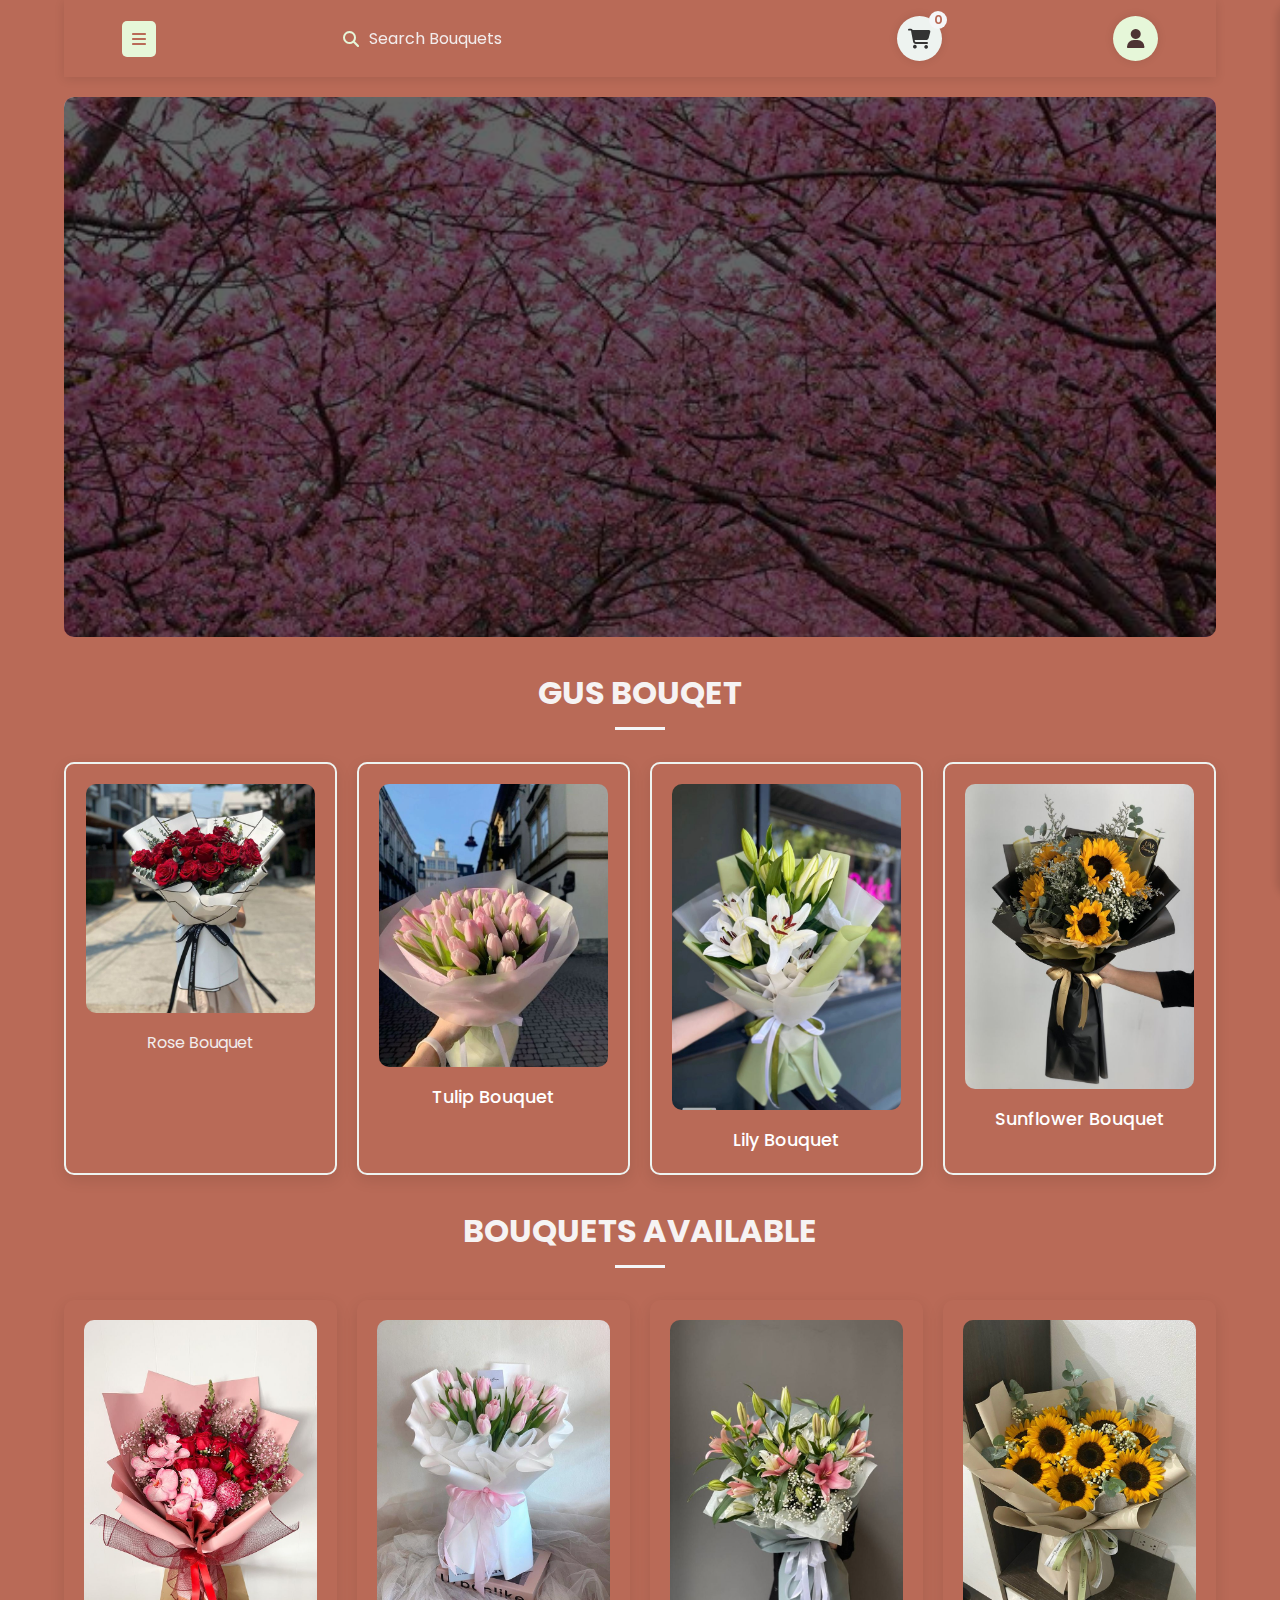
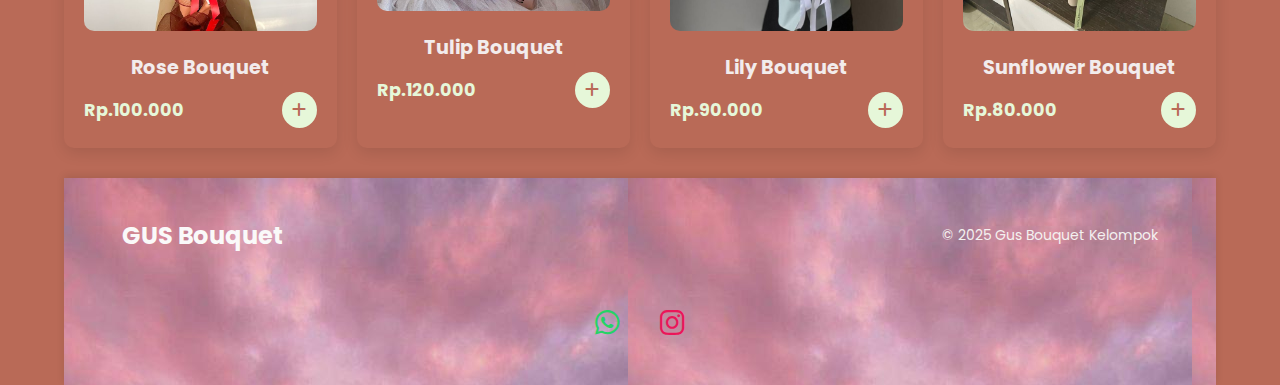
<file: tugasuasweb/index.html>
<!DOCTYPE html>
<html lang="en">
<head>
    <meta charset="UTF-8">
    <meta name="viewport" content="width=device-width, initial-scale=1.0">
    <title>Bouquets</title>
    <link rel="stylesheet" href="styles.css" />
    <link  rel="stylesheet" href="https://cdnjs.cloudflare.com/ajax/libs/font-awesome/6.7.2/css/all.min.css"/>
</head>
<body>
    <header class="header">
        <nav class="header--menu container">
            <div class="burger--icons">
                <a href="about.html">
                <i class="fa-solid fa-bars"></i>
                </a>
            </div>
            <div class="search--box">
                <i class="fa-solid fa-magnifying-glass"></i>
                <input type="text" placeholder="Search Bouquets" />
            </div>
                <div class="cart-icon">
                    <i class="fa-solid fa-cart-shopping"></i>
                    <span>0</span>
                </div>
            </div>
            <div class="login-icon">
                <a href="login.html"><i class="fa-solid fa-user"></i></a>
            </div>
        </nav>
    </header>

    <section class="cover">
        <div class="cover--overlay">
            <!-- <h1></h1>
            <span class="slogan"></span> -->
        </div>
    </section>

    <main>
        <section class="menu-section container">
            <h2 class="section-heading">GUS Bouqet</h2>
            <div class="menu--list">
                <div class="menu--item">
                    <img src="Top 10 Decofresh Roses for a Romantic Valentine's.jpg" alt="Rose Bouquet"
                    <h5>Rose Bouquet</h5>
                </div>
                <div class="menu--item">
                    <img src="tulp.jpg" alt="Tulip Bouquet" />
                    <h5>Tulip Bouquet</h5>
                </div>
                <div class="menu--item">
                    <img src="lily.jpg" alt="Lily Bouquet" />
                    <h5>Lily Bouquet</h5>
                </div>
                <div class="menu--item">
                    <img src="A Black Bouquet of Sunflowers.jpg" alt="Sunflower Bouquet" />
                    <h5>Sunflower Bouquet</h5>
                </div>
            </div>
        </section>

        <section class="menu-items-section container">
            <h2 class="section-heading">Bouquets available</h2>
            <div class="card--list">
                <div class="card">
                    <img src="RB Red Signature Bouquet - Large.jpg" alt="Rose Bouquet" />
                    <h4 class="card--title">Rose Bouquet</h4>
                    <div class="card--price">
                        <div class="price">Rp.100.000</div>
                        <i class="fa-solid fa-plus add-to-cart"></i>
                    </div>
                </div>

                <div class="card">
                    <img src="download (2).jpg" alt="Tulip Bouquet" />
                    <h4 class="card--title">Tulip Bouquet</h4>
                    <div class="card--price">
                        <div class="price">Rp.120.000</div>
                        <i class="fa-solid fa-plus add-to-cart"></i>
                    </div>
                </div>

                <div class="card">
                    <img src="My Love to You Lilies _ Toronto Flower Shop.jpg" alt="Lily Bouquet" />
                    <h4 class="card--title">Lily Bouquet</h4>
                    <div class="card--price">
                        <div class="price">Rp.90.000</div>
                        <i class="fa-solid fa-plus add-to-cart"></i>
                    </div>
                </div>

                <div class="card">
                    <img src="sunflower.jpg" alt="Sunflower Bouquet" />
                    <h4 class="card--title">Sunflower Bouquet</h4>
                    <div class="card--price">
                        <div class="price">Rp.80.000</div>
                        <i class="fa-solid fa-plus add-to-cart"></i>
                    </div>
                </div>
            </div>
        </section>

        <aside class="sidebar" id="sidebar">
            <div class="sidebar-close">
                <i class="fa-solid fa-close"></i>
            </div>
            <div class="cart-menu">
                <h3>My Cart</h3>
                <div class="cart-items">Your cart is empty, please add items!</div>
            </div>
            <div class="sidebar--footer">
                <div class="total--amount">
                    <h5>Total</h5>
                    <div class="cart-total">Rp.00.000</div>
                </div>
                <button class="checkout-btn">Checkout</button>
            </div>
        </aside>
    </main>

    <footer class="footer">
        <div class="footer-content">
            <div class="store-name">GUS Bouquet</div>
            <div class="copyright">&copy; 2025 Gus Bouquet Kelompok</div>
        </div>
        <div class="footer-icons">
            <!-- WhatsApp Icon -->
            <div class="whatsapp">
                <i class="fab fa-whatsapp"></i>
                <div class="dropdown-options">
                    <ul>
                        <li><a href="https://wa.me/+6281220551302" target="_blank">Genta Abdurrahman</a></li>
                        <li><a href="https://wa.me/+6285798075558" target="_blank">Santi Eka Pertiwi</a></li>
                        <li><a href="https://wa.me/+6289684370988" target="_blank">Yusuf Irawan</a></li>
                    </ul>
                </div>
            </div>
            <!-- Instagram Icon -->
            <div class="instagram">
                <i class="fab fa-instagram"></i>
                <div class="dropdown-options">
                    <ul>
                        <!-- Masukkan link instagram maneh di href, lamun moal pake instagram hapus dari instagram icon. -->
                        <li><a href="https://www.instagram.com/gentaabdurrahman/" target="_blank">Genta Abdurrahman</a></li>
                        <li><a href="https://www.instagram.com/santieka7218/
                            " target="_blank">Santi Eka Pertiwi</a></li>
                        <li><a href="https://www.instagram.com/person1" target="_blank">Yusuf Irawan</a></li>
                    </ul>
                </div>
            </div>
        </div>
    </footer>

    <script src="script.js"></script>
</body>
</html>
</file>
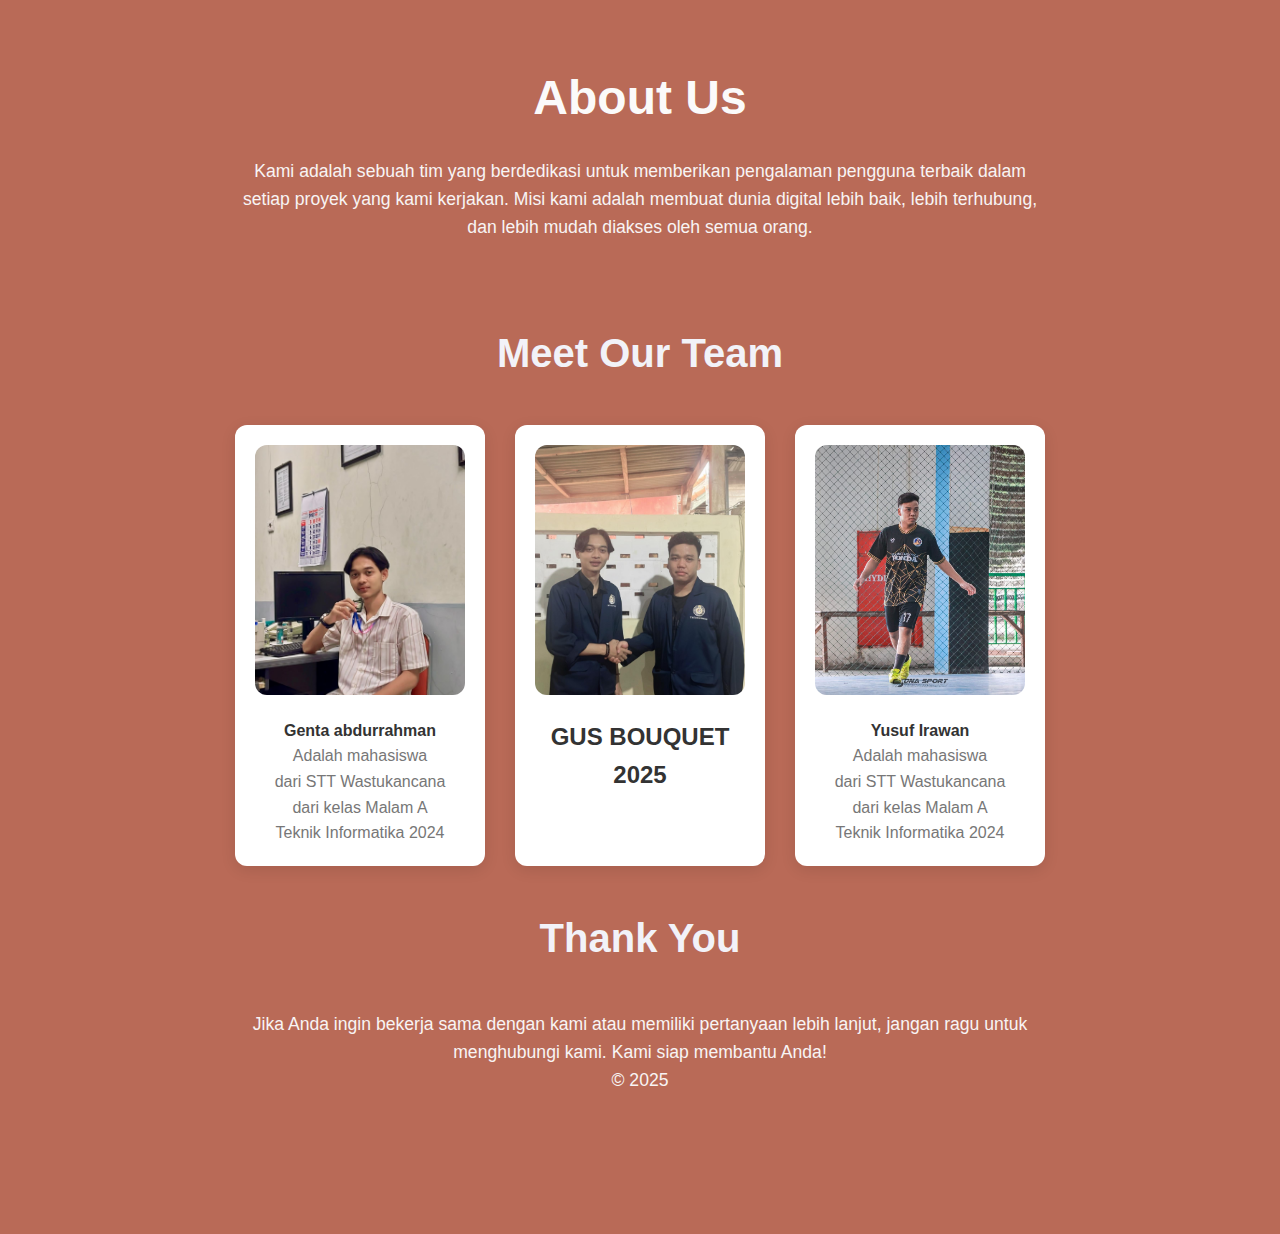
<file: tugasuasweb/about.html>
<!DOCTYPE html>
<html lang="id">
<head>
    <meta charset="UTF-8">
    <meta name="viewport" content="width=device-width, initial-scale=1.0">
    <title>About Us</title>
    <style>
        /* Reset dasar */
        * {
            margin: 0;
            padding: 0;
            box-sizing: border-box;
        }

        body {
            font-family: 'Roboto', sans-serif;
            background-color: #b96a57;
            color: #333;
            line-height: 1.6;
        }

        /* Konteks Container */
        .about-container {
            display: flex;
            flex-direction: column;
            align-items: center;
            padding: 60px 20px;
        }

        h1 {
            font-size: 3rem;
            font-weight: 700;
            color: #fbfafa;
            text-align: center;
            margin-bottom: 20px;
        }

        .section-header {
            text-align: center;
            margin: 40px 0;
        }

        .section-header h2 {
            font-size: 2.5rem;
            color: #f2f2f8;
        }

        .about-text {
            font-size: 1.1rem;
            text-align: center;
            max-width: 800px;
            margin-bottom: 40px;
            color: #f8f4f4;
        }

        /* Card untuk Tim */
        .team-cards {
            display: flex;
            justify-content: center;
            gap: 30px;
            flex-wrap: wrap;
        }

        .team-card {
            background-color: #fff;
            padding: 20px;
            border-radius: 12px;
            box-shadow: 0 4px 15px rgba(0, 0, 0, 0.1);
            text-align: center;
            width: 250px;
            transition: all 0.3s ease;
        }

        .team-card img {
            width: 100%;
            height: 250px;
            object-fit: cover;
            border-radius: 12px;
            margin-bottom: 15px;
        }

        .team-card h3 {
            font-size: 1.5rem;
            margin-bottom: 10px;
        }

        .team-card p {
            font-size: 1rem;
            color: #777;
        }

        .team-card:hover {
            transform: translateY(-10px);
            box-shadow: 0 8px 25px rgba(0, 0, 0, 0.2);
        }

        /* Footer Section */
        .footer {
            background-color: #b96a57;
            padding: 20px;
            width: 100%;
            text-align: center;
            color: white;
        }

        .footer p {
            font-size: 1.1rem;
        }

        .footer a {
            color: #fff;
            text-decoration: none;
            font-weight: bold;
        }

        /* Responsif */
        @media screen and (max-width: 768px) {
            .team-cards {
                flex-direction: column;
                align-items: center;
            }

            .team-card {
                width: 80%;
                margin-bottom: 20px;
            }
        }
    </style>
</head>
<body>

<!-- Container utama -->
<div class="about-container">
    <h1>About Us</h1>

    <!-- Deskripsi singkat -->
    <div class="about-text">
        <p>
            Kami adalah sebuah tim yang berdedikasi untuk memberikan pengalaman pengguna terbaik dalam setiap proyek yang kami kerjakan.
            Misi kami adalah membuat dunia digital lebih baik, lebih terhubung, dan lebih mudah diakses oleh semua orang.
        </p>
    </div>

    <!-- Section tim -->
    <div class="section-header">
        <h2>Meet Our Team</h2>
    </div>

    <div class="team-cards">
        <!-- Anggota Tim 1 -->
        <div class="team-card">
            <img src="ga.jpeg" alt="Anggota Tim 1">
            <h4>Genta abdurrahman</h4>
            <p> Adalah mahasiswa <br> dari STT Wastukancana</p>
            <p>dari kelas Malam A <br> Teknik Informatika 2024</p>
        </div>
        <!-- Anggota Tim 2 -->
        <div class="team-card">
            <img src="GU 2.jpg" alt="Anggota Tim 2">
            <h2>GUS BOUQUET <br> 2025</h2>
        </div>
        <!-- Anggota Tim 3 -->
        <div class="team-card">
            <img src="ucup.jpeg" alt="Anggota Tim 3">
            <h4>Yusuf Irawan</h4>
            <p>Adalah mahasiswa <br> dari STT Wastukancana</p>
            <p>dari kelas Malam A <br> Teknik Informatika 2024</p>
        </div>
    </div>

    <!-- Section untuk Hubungi Kami atau Call to Action -->
    <div class="section-header">
        <h2>Thank You</h2>
    </div>
    <div class="about-text">
        <p>
            Jika Anda ingin bekerja sama dengan kami atau memiliki pertanyaan lebih lanjut, jangan ragu untuk menghubungi kami. Kami siap membantu Anda! <br> &copy; 2025
        </p>
    </div>

    <!-- Footer -->
    <div class="footer">
    </div>
</div>

<script>
    // JavaScript interaktif jika dibutuhkan
    document.querySelectorAll('.team-card').forEach(card => {
        card.addEventListener('click', () => {
            alert('Anda mengklik kartu ' + card.querySelector('h3').innerText);
        });
    });
</script>

</body>
</html>
</file>
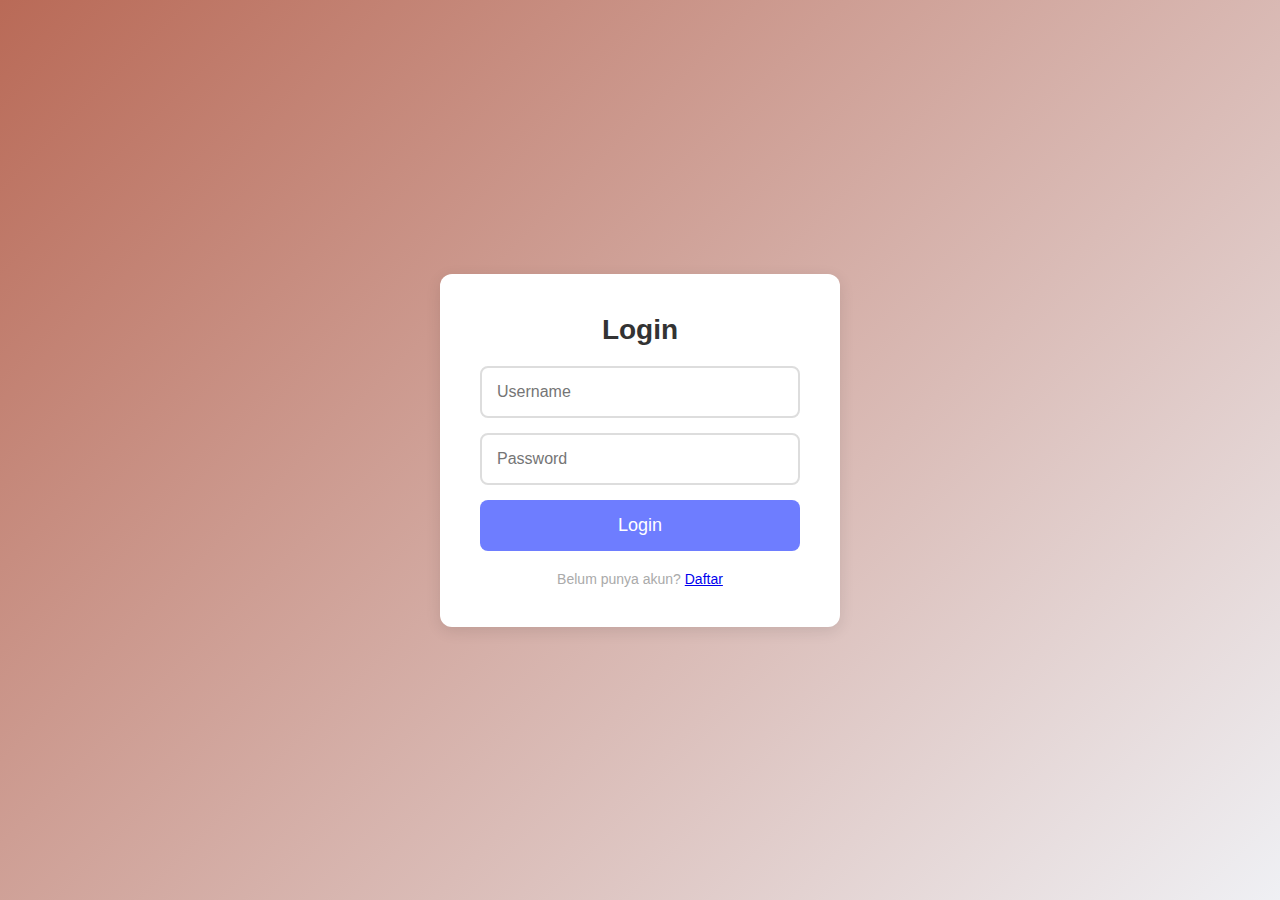
<file: tugasuasweb/log.html>
<!DOCTYPE html>
<html lang="id">
<head>
    <meta charset="UTF-8">
    <meta name="viewport" content="width=device-width, initial-scale=1.0">
    <title>Login - Halaman Sederhana</title>
    <style>
        * {
            margin: 0;
            padding: 0;
            box-sizing: border-box;
        }

        body {
            font-family: 'Roboto', sans-serif;
            background: linear-gradient(135deg, #b96a57, #eff0f4);
            display: flex;
            justify-content: center;
            align-items: center;
            height: 100vh;
        }

        .login-container {
            background-color: #fff;
            border-radius: 12px;
            box-shadow: 0 4px 15px rgba(0, 0, 0, 0.1);
            padding: 40px;
            width: 100%;
            max-width: 400px;
            text-align: center;
        }

        .login-container h2 {
            color: #333;
            font-size: 28px;
            margin-bottom: 20px;
        }

        input {
            width: 100%;
            padding: 15px;
            margin-bottom: 15px;
            border: 2px solid #ddd;
            border-radius: 8px;
            font-size: 16px;
            transition: all 0.3s;
        }

        input:focus {
            border-color: #6e7dff;
            outline: none;
        }

        .btn-login {
            background-color: #6e7dff;
            color: white;
            padding: 15px 20px;
            border: none;
            border-radius: 8px;
            width: 100%;
            font-size: 18px;
            cursor: pointer;
            transition: all 0.3s;
        }

        .btn-login:hover {
            background-color: #5a67d8;
        }

        .error-message {
            color: red;
            font-size: 14px;
            margin-top: 15px;
        }

        .footer-text {
            margin-top: 20px;
            font-size: 14px;
            color: #aaa;
        }

    </style>
</head>
<body>

<div class="login-container">
    <h2>Login</h2>
    <form id="loginForm">
        <input type="text" id="username" placeholder="Username" required>
        <input type="password" id="password" placeholder="Password" required>
        <button type="button" class="btn-login" onclick="login()">Login</button>
    </form>
    <p id="error-message" class="error-message"></p>
    <p class="footer-text">Belum punya akun? <a href="#">Daftar</a></p>
</div>

<script>
    function login() {
        var username = document.getElementById('username').value;
        var password = document.getElementById('password').value;
        var errorMessage = document.getElementById('error-message');

        errorMessage.innerHTML = '';

        if (username === '' || password === '') {
            errorMessage.innerHTML = 'Username dan Password tidak boleh kosong!';
            return;
        }

        if (username === 'gus2025' && password === '12345') {
            window.location.href = 'index.html';
        } else {
            errorMessage.innerHTML = 'Username atau Password salah!';
        }
    }
</script>

</body>
</html>
</file>
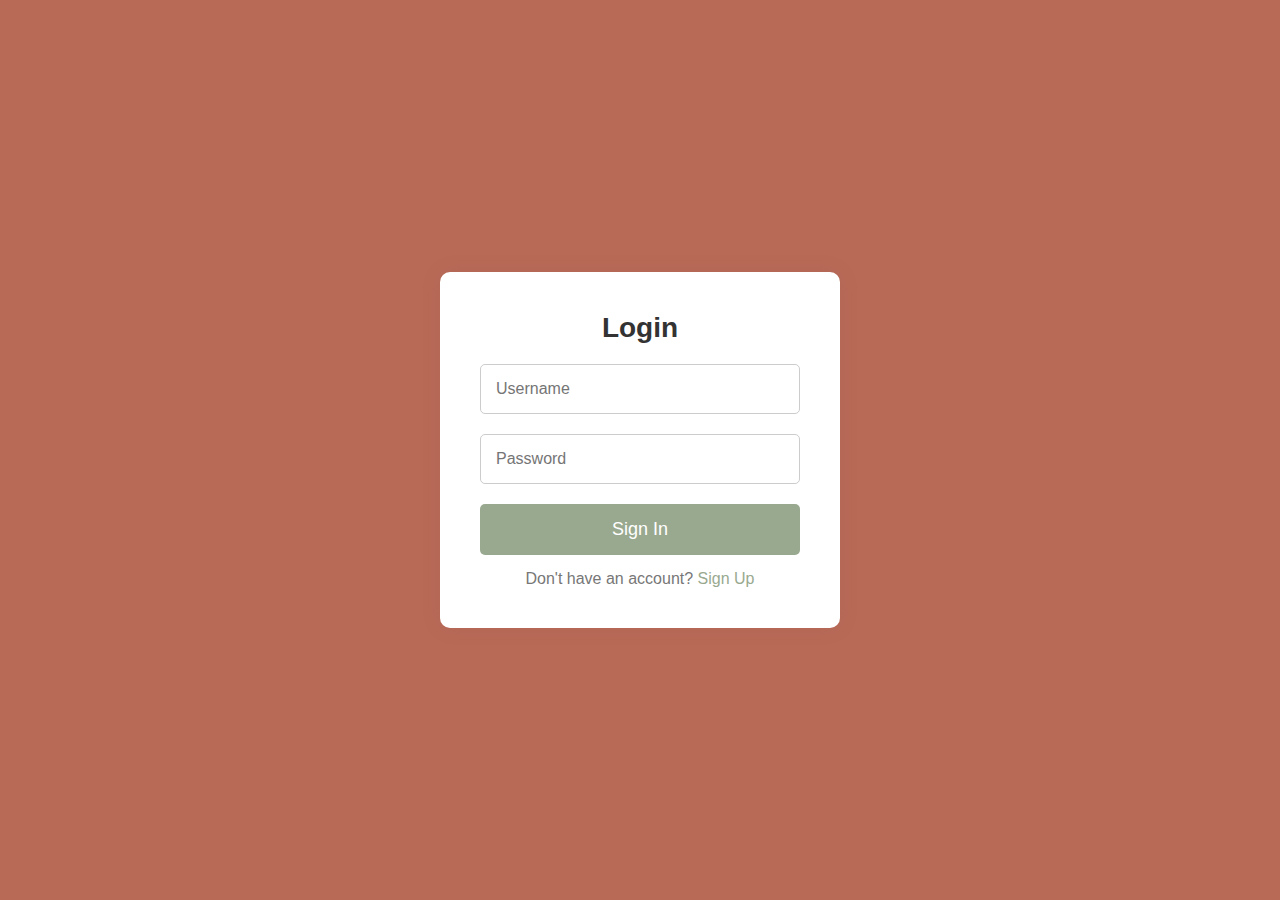
<file: tugasuasweb/login.html>
<!DOCTYPE html>
<html lang="en">
<head>
    <meta charset="UTF-8">
    <meta name="viewport" content="width=device-width, initial-scale=1.0">
    <title>Login Page</title>
    <link rel="stylesheet" href="style.css">
</head>
<body>
    <div class="login-container">
        <div class="login-box">
            <h2>Login</h2>
            <form action="#">
                <div class="textbox">
                    <input type="text" placeholder="Username" required>
                </div>
                <div class="textbox">
                    <input type="password" placeholder="Password" required>
                </div>
                <button type="submit" class="btn">Sign In</button>
            </form>
            <p>Don't have an account? <a href="#" id="sign-up-link">Sign Up</a></p>
        </div>

        <div class="sign-up-box" style="display: none;">
            <h2>Sign Up</h2>
            <form action="#">
                <div class="textbox">
                    <input type="text" placeholder="Username" required>
                </div>
                <div class="textbox">
                    <input type="email" placeholder="Email" required>
                </div>
                <div class="textbox">
                    <input type="password" placeholder="Password" required>
                </div>
                <button type="submit" class="btn">Create Account</button>
            </form>
            <p>Already have an account? <a href="#" id="login-link">Login</a></p>
        </div>
    </div>

    <script src="login.js"></script>
</body>
</html>
</file>
<file: tugasuasweb/styles.css>
@import url('https://fonts.googleapis.com/css2?family=Poppins:ital,wght@0,300;0,400;0,500;0,600;0,700;1,800&display=swap');

:root {
    --primary-color: #e6f7d9;
    --decent-color: #eef3f0;
    --accent-color: #b96a57;
    --secondary-color: #f5f6f8;
    --font-family: "Poppins", serif;
    --text-color: rgb(242, 236, 236);
    --dark-color: #f6f3f3;
    --light-color: #b96a57;
    --shadow-color: rgba(0, 0, 0, 0.1);
}

* {
    margin: 0;
    padding: 0;
    border: none;
    outline: none;
    text-decoration: none;
    box-sizing: border-box;
    font-family: var(--font-family);
    scroll-behavior: smooth;
}

body {
    background: var(--light-color);
    color: var(--text-color);
    padding: 0 5%;
    overflow-x: hidden;
}

header {
    background: var(--accent-color);
    padding: 1rem 5%;
    box-shadow: 0px 2px 10px var(--shadow-color);
    position: sticky;
    top: 0;
    z-index: 1000;
}

.header--menu {
    display: flex;
    justify-content: space-between;
    align-items: center;
    gap: 20px;
}

.burger--icons i {
    padding: 10px;
    background-color: var(--primary-color);
    color: var(--accent-color);
    border-radius: 5px;
    cursor: pointer;
    transition: all 0.3s ease;
}

.burger--icons i:hover {
    background-color: var(--secondary-color);
    transform: scale(1.1);
}

.search--box {
    background: var(--decent-coloro);
    border-radius: 20px;
    display: flex;
    align-items: center;
    padding: 0.5rem 1rem;
    width: 100%;
    max-width: 400px;
    position: relative;
}

.search--box i {
    color: var(--primary-color);
    margin-right: 10px;
}

.search--box input {
    background: transparent;
    border: none;
    width: 100%;
    color: var(--dark-color);
    font-size: 1rem;
}

.search--box input::placeholder {
    color: var(--text-color);
}

.menu--icons {
    display: flex;
    align-items: center;
    justify-content: flex-start;
    gap: 20px;
}

.menu--icons i, .cart-icon, .login-icon {
    padding: 12px;
    border-radius: 50%;
    cursor: pointer;
    background: var(--decent-color);
    transition: all 0.3s ease;
    color: #333;
    display: flex;
    align-items: center;
    justify-content: center;
    width: 45px;
    height: 45px;
    font-size: 20px;
    box-shadow: 0 0 10px rgba(0, 0, 0, 0.1);
}

.login-icon a {
    color: #4e3434;
}

.menu--icons i:hover, .cart-icon:hover, .login-icon:hover {
    background: var(--secondary-color);
    transform: scale(1.1);
    color: var(--accent-color);
}

.cart-icon {
    position: relative;
}

.cart-icon span {
    background: var(--secondary-color);
    color: var(--accent-color);
    border-radius: 50%;
    width: 18px;
    height: 18px;
    font-size: 0.8rem;
    display: flex;
    align-items: center;
    justify-content: center;
    font-weight: 600;
    position: absolute;
    right: -5px;
    top: -5px;
}

.login-icon {
    background-color: var(--primary-color);
    color: var(--accent-color);
}

.login-icon:hover {
    background-color: var(--secondary-color);
    transform: scale(1.1);
}

.cover {
    background-image: url('sakura.jpeg');
    background-size: cover;
    height: 60vh;
    background-position: center;
    border-radius: 10px;
    margin: 20px 0;
    position: relative;
    display: flex;
    align-items: center;
    justify-content: center;
}

.cover--overlay {
    background: rgba(0, 0, 0, 0.6);
    width: 100%;
    height: 100%;
    position: absolute;
    top: 0;
    left: 0;
    display: flex;
    flex-direction: column;
    align-items: center;
    justify-content: center;
    border-radius: 10px;
    z-index: 1;
}

.cover--overlay h1 {
    color: var(--accent-color);
    font-size: 3rem;
    font-weight: bold;
    text-shadow: 2px 2px 5px rgba(0, 0, 0, 0.7);
    margin-bottom: 10px;
}

.cover--overlay .slogan {
    color: var(--accent-color);
    font-size: 1.5rem;
    font-weight: 300;
}

.section-heading {
    font-size: 2rem;
    text-transform: uppercase;
    margin: 2rem 0;
    color: var(--dark-color);
    text-align: center;
    position: relative;
}

.section-heading::after {
    content: '';
    display: block;
    width: 50px;
    height: 3px;
    background: var(--secondary-color);
    margin: 10px auto;
}

.menu--list {
    display: grid;
    grid-template-columns: repeat(auto-fit, minmax(120px, 1fr));
    gap: 20px;
}

.menu--item {
    text-align: center;
    border: 2px solid var(--decent-color);
    padding: 20px;
    border-radius: 10px;
    color: var(--text-color);
    transition: all 0.3s ease;
    background: var(--accent-color);
    box-shadow: 0px 5px 15px var(--shadow-color);
}

.menu--item:hover {
    transform: translateY(-5px);
    box-shadow: 0px 10px 20px var(--shadow-color);
}

.menu--item img {
    width: 100%;
    border-radius: 10px;
    margin-bottom: 10px;
}

.menu--item h5 {
    font-size: 1.1rem;
    color: var(--dark-color);
    font-weight: 500;
    color: #fff;
}

.card--list {
    display: grid;
    grid-template-columns: repeat(auto-fit, minmax(200px, 1fr));
    gap: 20px;
}

.card {
    background: var(--accent-color);
    padding: 20px;
    border-radius: 10px;
    text-align: center;
    transition: all 0.3s ease;
    box-shadow: 0px 5px 15px var(--shadow-color);
}

.card:hover {
    transform: translateY(-5px);
    box-shadow: 0px 10px 20px var(--shadow-color);
}

.card img {
    width: 100%;
    border-radius: 10px;
    margin-bottom: 15px;
}

.card .card--title {
    font-size: 1.2rem;
    font-weight: bold;
    margin-bottom: 10px;
}

.card--price {
    display: flex;
    justify-content: space-between;
    align-items: center;
}

.card--price .price {
    color: var(--primary-color);
    font-size: 1.1rem;
    font-weight: bold;
}

.add-to-cart {
    padding: 10px;
    border-radius: 50%;
    background: var(--primary-color);
    color: var(--accent-color);
    cursor: pointer;
    transition: all 0.3s ease;
}

.add-to-cart:hover {
    background: var(--secondary-color);
}

.sidebar {
    width: 350px;
    height: 100vh;
    position: fixed;
    top: 0;
    right: -350px;
    background-color: var(--accent-color);
    box-shadow: -4px 0 6px var(--shadow-color);
    transition: right 0.3s ease-in-out;
    z-index: 1000;
    padding: 20px;
    border-top-left-radius: 20px;
    border-bottom-left-radius: 20px;
    display: flex;
    flex-direction: column;
}

.sidebar.open {
    right: 0;
}

.cart-items {
    display: flex;
    flex-direction: column;
    gap: 15px;
    margin-bottom: 20px;
    flex-grow: 1;
}

.cart-item {
    display: flex;
    justify-content: space-between;
    align-items: center;
    padding: 10px 5px;
    border: 1px solid var(--decent-color);
    border-radius: 8px;
    color: var(--text-color);
    font-size: 1rem;
}

.cart-item img {
    width: 40px;
    height: 40px;
    border-radius: 5px;
}

.cart-item .item-name {
    flex-grow: 1;
    padding-left: 10px;
}

.cart-item .item-price {
    font-weight: bold;
    color: var(--primary-color);
}

.cart-item .remove-btn {
    background: var(--secondary-color);
    color: var(--accent-color);
    border: none;
    padding: 5px;
    cursor: pointer;
    border-radius: 5px;
    transition: background-color 0.3s ease;
}

.cart-item .remove-btn:hover {
    background-color: var(--primary-color);
    color: var(--dark-color);
}

.total-amount {
    display: flex;
    justify-content: space-between;
    padding: 15px;
    background: var(--decent-color);
    border-radius: 8px;
    margin-top: 20px;
    font-size: 1.1rem;
}

.total-amount .cart-total {
    font-weight: bold;
    color: var(--dark-color);
}

.checkout-btn {
    width: 100%;
    background: var(--secondary-color);
    color: var(--accent-color);
    border-radius: 5px;
    padding: 15px;
    font-size: 1.2rem;
    font-weight: bold;
    cursor: pointer;
    transition: all 0.3s ease;
    margin-top: 15px;
}

.checkout-btn:hover {
    background: var(--primary-color);
    color: var(--dark-color);
}

footer.footer {
    background-image: url(beach.jpeg);
    background-color: #fff;
    color: #333;
    padding: 40px 0;
    margin-top: 30px;
    text-align: center;
    font-size: 16px;
    box-shadow: 0 -2px 8px rgba(0, 0, 0, 0.1);
    display: flex;
    flex-direction: column;
    justify-content: center;
    align-items: center;
    position: relative;
}

footer .footer-content {
    width: 90%;
    max-width: 1200px;
    display: flex;
    justify-content: space-between;
    align-items: center;
    flex-wrap: wrap;
    gap: 30px;
    margin-bottom: 30px;
}

footer .footer-content .store-name {
    font-size: 24px;
    font-weight: 700;
    color: #faf9f9;
}

footer .footer-content .copyright {
    font-size: 14px;
    color: #f4f1f0;
}

footer .footer-icons {
    display: flex;
    justify-content: center;
    gap: 40px;
    margin-top: 20px;
}

footer .footer-icons .whatsapp {
    position: relative;
    font-size: 28px;
    color: #25d366;
    cursor: pointer;
    transition: transform 0.3s ease-in-out;
}
footer a {
    color: #fff;
}

footer .footer-icons .instagram {
    position: relative;
    font-size: 28px;
    color: #eb1559;
    cursor: pointer;
    transition: transform 0.3s ease-in-out;
}

footer .footer-icons .whatsapp:hover, footer .footer-icons .instagram:hover {
    transform: scale(1.1);
}

footer .footer-icons .dropdown-options {
    position: absolute;
    background-color: #b96a57;
    top: 40px;
    left: 0;
    width: 200px;
    display: none;
    border-radius: 5px;
    box-shadow: 0 4px 6px rgba(0, 0, 0, 0.2);
    z-index: 10;
}

footer .footer-icons .dropdown-options ul {
    list-style: none;
    padding: 0;
    margin: 0;
}

footer .footer-icons .dropdown-options ul li {
    padding: 8px 12px;
    font-size: 16px;
    cursor: pointer;
    color: #333;
    transition: background-color 0.3s ease;
}

footer .footer-icons .dropdown-options ul li:hover {
    background-color: #99a98f;
    color: #f9f9f9;
}

footer .footer-icons .whatsapp:hover .dropdown-options,
footer .footer-icons .instagram:hover .dropdown-options {
    display: block;
}

.dropdown-options {
    display: none;
    position: absolute;
    background-color: var(--accent-color);
    border: 1px solid var(--decent-color);
    width: 150px;
    border-radius: 8px;
    box-shadow: 0 0 10px rgba(0, 0, 0, 0.1);
    z-index: 1000;
    top: 35px;
    left: 50%;
    transform: translateX(-50%);
    padding: 10px 0;
}

.dropdown-options ul {
    list-style: none;
    padding: 0;
    margin: 0;
}

.dropdown-options ul li {
    padding: 10px 15px;
    text-align: center;
    cursor: pointer;
    color: var(--dark-color);
}

.dropdown-options ul li:hover {
    background-color: var(--secondary-color);
    color: var(--accent-color);
}

@media (max-width: 768px) {
    .menu--icons {
        justify-content: space-between;
        gap: 15px;
    }

    .menu--icons i, .cart-icon, .login-icon {
        width: 40px;
        height: 40px;
        font-size: 18px;
    }
    .sidebar {
        width: 300px;
    }

    .cart-items {
        gap: 12px;
    }

    .cart-item {
        font-size: 0.95rem;
    }

    .total-amount {
        font-size: 1rem; 
    }

    .checkout-btn {
        font-size: 1.1rem;
        padding: 12px;
    }

    footer .footer-content {
        flex-direction: column;
        text-align: center;
    }

    footer .footer-icons {
        flex-direction: column;
        gap: 20px;
        margin-top: 20px;
    }

    footer .footer-icons .whatsapp, footer .footer-icons .instagram {
        font-size: 24px;
    }

    footer .footer-icons .dropdown-options {
        width: 100%;
    }

    footer .footer-content .store-name {
        margin-bottom: 15px;
    }

    footer .footer-content .copyright {
        margin-top: 15px;
    }

    footer .footer-icons .dropdown-options ul li {
        font-size: 12px;
        padding: 4px 30px;
        border-radius: 10px;
    }
}

@media (max-width: 480px) {
    .menu--icons {
        justify-content: space-between; 
        gap: 10px;
    }

    .menu--icons i, .cart-icon, .login-icon {
        width: 35px;
        height: 35px; 
        font-size: 16px;
    }
    .sidebar {
        width: 280px;
    }

    .cart-items {
        gap: 10px;
    }

    .cart-item {
        font-size: 0.9rem;
    }

    .total-amount {
        font-size: 0.9rem;
    }

    .checkout-btn {
        font-size: 1rem;
        padding: 10px;
    }
    
    footer {
        padding: 25px 0;
    }

    footer .footer-icons .whatsapp, footer .footer-icons .instagram {
        font-size: 22px;
    }

    footer .footer-icons .dropdown-options ul li {
        font-size: 14px;
    }
}
</file>
<file: tugasuasweb/style.css>
* {
    margin: 0;
    padding: 0;
    box-sizing: border-box;
}

body {
    font-family: Arial, sans-serif;
    background-color: #b96a57;
    display: flex;
    justify-content: center;
    align-items: center;
    height: 100vh;
    margin: 0;
}

.login-container {
    display: flex;
    justify-content: center;
    align-items: center;
    height: 100vh;
    width: 100%;
}

.login-box, .sign-up-box {
    background-color: #fff;
    padding: 40px;
    border-radius: 10px;
    box-shadow: 0 0 20px rgba(117, 74, 74, 0.1);
    width: 100%;
    max-width: 400px;
    text-align: center;
}

h2 {
    margin-bottom: 20px;
    font-size: 28px;
    color: #333;
}

.textbox {
    margin-bottom: 20px;
    position: relative;
}

.textbox input {
    width: 100%;
    padding: 15px;
    font-size: 16px;
    border: 1px solid #ccc;
    border-radius: 5px;
    outline: none;
}

.textbox input:focus {
    border-color: #99a98f;
}

.btn {
    width: 100%;
    padding: 15px;
    background-color: #99a98f;
    border: none;
    color: #fff;
    font-size: 18px;
    border-radius: 5px;
    cursor: pointer;
}

.btn:hover {
    background-color: #99a98f;
}

p {
    margin-top: 15px;
    color: #777;
}

p a {
    color: #99a98f;
    text-decoration: none;
}

p a:hover {
    text-decoration: underline;
}

@media (max-width: 768px) {
    .login-box, .sign-up-box {
        padding: 30px;
        width: 90%;
    }

    h2 {
        font-size: 24px;
    }

    .textbox input {
        padding: 12px;
        font-size: 14px;
    }

    .btn {
        font-size: 16px;
    }
}

@media (max-width: 480px) {
    .login-box, .sign-up-box {
        padding: 20px;
    }

    h2 {
        font-size: 20px;
    }

    .textbox input {
        padding: 10px;
        font-size: 12px;
    }

    .btn {
        font-size: 14px;
    }
}
</file>
